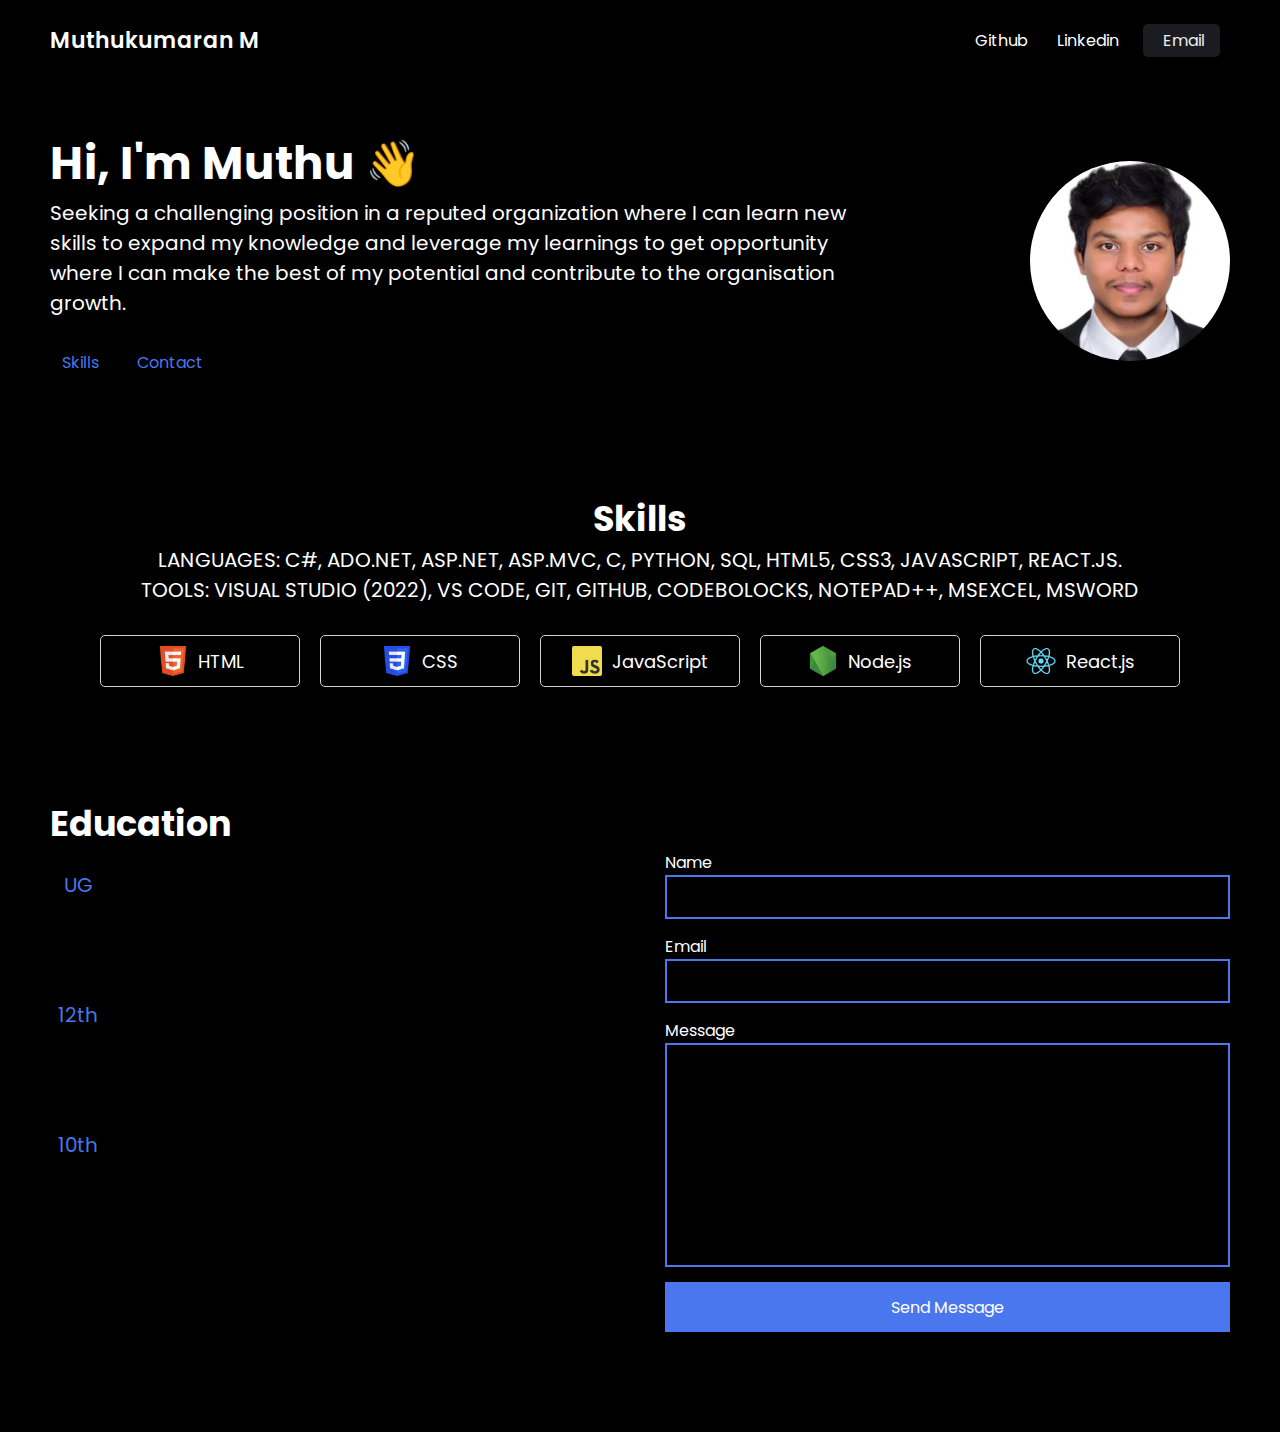
<file: My-portfolio/index.html>
<!DOCTYPE html>
<html lang="en">
<head>
  <meta charset="UTF-8">
  <meta http-equiv="X-UA-Compatible" content="IE=edge">
  <meta name="viewport" content="width=device-width, initial-scale=1.0">

  <link rel="preconnect" href="https://fonts.googleapis.com">
  <link rel="preconnect" href="https://fonts.gstatic.com" crossorigin>
  <link href="https://fonts.googleapis.com/css2?family=Poppins:wght@400;600&display=swap" rel="stylesheet">

  <link rel="stylesheet" href="https://cdnjs.cloudflare.com/ajax/libs/font-awesome/6.4.0/css/all.min.css" integrity="sha512-iecdLmaskl7CVkqkXNQ/ZH/XLlvWZOJyj7Yy7tcenmpD1ypASozpmT/E0iPtmFIB46ZmdtAc9eNBvH0H/ZpiBw==" crossorigin="anonymous" referrerpolicy="no-referrer" />

  <link rel="stylesheet" href="style.css">

  <title>Portfolio</title>
</head>
<body>
  <!-- NAVBAR -->
  <nav>
    <div class="left">
      <a href="/">Muthukumaran M</a>
    </div>
	
    <div class="right">
      <a href="http://github.com" target="_blank" rel="noopener noreferrer">
        <i class="fa-brands fa-github"></i>
        <span>Github</span>
      </a>
      
      <a href="http://linkedin.com" target="_blank" rel="noopener noreferrer">
        <i class="fa-brands fa-linkedin"></i>
        <span>Linkedin</span>
      </a>
      
      <a href="mailto:john@example.com">
        <i class="fa-solid fa-envelope"></i>
        <span>Email</span>
      </a>
    </div>
  </nav>

  <main>
    <!-- SECTION 1: Hero -->
    <section class="hero-section">
      <div class="text">
        <h2>Hi, I'm Muthu 👋</h2>
        <p>Seeking a challenging position in a reputed organization where I can learn new skills to expand my knowledge and leverage my learnings to get opportunity where I can make the best of my potential and contribute to the organisation growth.</p>
        <div class="links">
          <a href="#skills">
            <i class="fa-solid fa-code"></i>
            <span>Skills</span>
          </a>
          
       
          <a href="#contact">
            <i class="fa-solid fa-envelope"></i>
            <span>Contact</span>
          </a>
        </div>
      </div>

      <div class="headshot">
        <img src="images/profile.jpeg" alt="john doe headshot">
      </div>
    </section>

    <!-- SECTION 2: Skills -->
    <section id="skills" class="skills-section">
      <h2>Skills</h2>
      <div class="text">
       <p>LANGUAGES: C#, ADO.NET, ASP.NET, ASP.MVC, C, PYTHON, SQL, HTML5, CSS3, JAVASCRIPT, REACT.JS.</p>
	   <p>TOOLS: VISUAL STUDIO (2022), VS CODE, GIT, GITHUB, CODEBOLOCKS, NOTEPAD++, MSEXCEL, MSWORD</p>
		</div>
      <div class="cells">
        <div class="cell">
          <img src="images/html-logo.webp" alt="html logo">
          <span>HTML</span>
        </div>
        
        <div class="cell">
          <img src="images/css-logo.webp" alt="css logo">
          <span>CSS</span>
        </div>
        
        <div class="cell">
          <img src="images/javascript-logo.webp" alt="javascript logo">
          <span>JavaScript</span>
        </div>
        
        <div class="cell">
          <img src="images/node-logo.webp" alt="node logo">
          <span>Node.js</span>
        </div>
        
        <div class="cell">
          <img src="images/react-logo.webp" alt="react logo">
          <span>React.js</span>
        </div>
      </div>
    </section>

    <!-- SECTION 4: Contact -->
    <section id="contact" class="contact-section">
      <h2>Education</h2>

      <div class="group">
        <div class="text">
			<div id="edu1"><p></p>
			</div>
			<div id="edu2"><p></P>
			</div>
			<div id="edu3"><p></P>
			</div>
	    </div>

        <form>
          <label for="name">Name</label>
          <input type="text" id="name">

          <label for="email">Email</label>
          <input type="email" id="email">

          <label for="message">Message</label>
          <textarea id="message" cols="30" rows="10"></textarea>

          <button type="submit">Send Message</button>
        </form>
      </div>
    </section>
  </main>
</body>
</html>
</file>
<file: My-portfolio/style.css>
:root {
  --text-color: #1a1c20;
  --link-color: #4a76ee;
  --background-color: #eeeff1;
}

* {
  margin: 0;
  padding: 0;
  box-sizing: border-box;
}

html {
  scroll-behavior: smooth;
}

body {
  font-family: 'Poppins', sans-serif;
  color: white;
  background-color: black;
  max-width: 1400px;
  margin: 0 auto;
}

a {
  color: var(--link-color);
  text-decoration: none;
}

/* NAVBAR */
nav {
  display: flex;
  justify-content: space-between;
  align-items: center;

  padding: 0 50px;
  height: 80px;
}

nav .left a {
  color: white;
  font-size: 22px;
  font-weight: 600;
}

nav .right a {
  color: white;
  margin: 0 10px;
}

nav .right a:last-child {
  color: var(--background-color);
  background-color: var(--text-color);
  padding: 5px 15px;
  border-radius: 5px;
}

nav .right a span {
  margin-left: 5px;
}

/* SECTION 1: Hero */
.hero-section {
  display: flex;
  justify-content: space-between;
  align-items: center;
  padding: 0 50px;
  margin: 50px 0;
  margin-bottom: 100px;
  gap: 40px;
}

.hero-section .text {
  flex: 5;
}

.hero-section .text h2 {
  font-size: 45px;
}

.hero-section .text .links {
  margin-top: 25px;
}

.hero-section .text .links a {
  display: inline-block;
  padding: 5px 10px;
  border: 2px solid black;
  border-radius: 5px;
  margin-right: 10px;
  margin-bottom: 10px;
  transition: .1s;
}

.hero-section .text .links a:hover {
  color: var(--text-color);
  border: 2px solid var(--text-color);
}

.hero-section .headshot {
  flex: 2;
  display: flex;
  justify-content: right;
}

.hero-section .headshot img {
  width: 200px;
  height:200px;
  border-radius:270px;
}

/* SECTION 2: Skills */
.skills-section {
  padding: 0 50px;
  margin-bottom: 100px;
}

.skills-section h2 {
  text-align: center;
  font-size: 35px;
}

.skills-section .text {
  text-align: center;
  margin-bottom: 20px;
}

.skills-section .cells {
  display: flex;
  justify-content: center;
  flex-wrap: wrap;
}

.skills-section .cells .cell {
  display: flex;
  justify-content: center;
  align-items: center;
  gap: 10px;

  width: 200px;
  padding: 10px 20px;
  margin: 10px;
  border: 1.5px solid #d3d3d3;
  border-radius: 5px;
}

.skills-section .cells .cell img {
  width: 30px;
  height: 30px;
  object-fit: contain;
  border-radius: 2px;
}

.skills-section .cells .cell span {
  font-size: 18px;
}



/* SECTION 4: Contact */
.contact-section {
  padding: 0 50px;
  margin-bottom: 100px;
}

.contact-section h2 {
  font-size: 35px;
}

.contact-section .group {
  display: flex;
  gap: 50px;
}

.contact-section .group .text {
  flex: 3;
  margin-top: 20px;
}

.contact-section .group form {
  flex: 3;
  display: flex;
  flex-direction: column;
}

.contact-section .group form input,
.contact-section .group form textarea {
  font-family: 'Poppins', sans-serif;
  border: 2px solid var(--link-color);
  background-color: transparent;
  padding: 10px;
  margin-bottom: 15px;
  outline: none;
  resize: none;
}

.contact-section .group form button {
  font-size: 16px;
  font-family: 'Poppins', sans-serif;
  color: #fff;
  background-color: var(--link-color);
  border: none;
  height: 50px;
  cursor: pointer;
  transition: .1s;
}

.contact-section .group form button:hover {
  filter: brightness(.9);
}
.text #edu1{
	margin-bottom:100px;
	background-color:black;
	color:#4a76ee;
	
	border-radius:3px;
	width:10%;
	text-align:center;
	transition:background-color 2s , color 2s ,width 2s;
}
.text p{
	font-Size:20px;
}
.text #edu1:hover{
	   background-color:#4a76ee;
	   color:black;
       width:80%;
	   text-align:center;
}
.text #edu1 p::after{
	content:"UG";
	
}
.text #edu1 p:hover::after{
	content:"YEAR:(2020-2024)| COLLEGE : MENNAKSHI SUNDARARAJAN ENGINEERING COLLEGE|DEGREE : Bachelor of Engineering | BRANCH: Electronics and Communication Engineering | CGPA: 8.4";
	
}
.text #edu2{
	margin-bottom:100px;
	background-color:black;
	color:#4a76ee;

	border-radius:3px;
	width:10%;
	text-align:center;
	transition:background-color 1s , color 1s , width 1s;
}
.text #edu2:hover{
	   background-color:#4a76ee;
	   color:black;
       width:50%;
	   text-align:center;
}
.text #edu2 p::after{
	content:"12th";
	transition:conte
}
.text #edu2 p:hover::after{
	content:"YEAR:(2019-2020)|SCHOOL : SATHYA MATRICULATION HIGHER SECONDARY SCHOOL|PERCENTAGE: 77.4%";
}
.text #edu3{
	margin-bottom:100px;
	background-color:black;
	color:#4a76ee;
	
	border-radius:3px;
	width:10%;
	text-align:center;
	transition:background-color 1s , color 1s ,width 1s;
}
.text #edu3:hover{
	   background-color:#4a76ee;
	   color:black;
       width:50%;
	   text-align:center;
}
.text #edu3 p::after{
	content:"10th";
	transition:content 10s;
}
.text #edu3 p:hover::after{
	
	content:"YEAR:(2017-2018)|SCHOOL : SATHYA MATRICULATION HIGHER SECONDARY SCHOOL|PERCENTAGE: 90.2%";
}
textarea{
	color:white;
}
[type="email"]{
	color:white;
}
[type="text"]
{
color:white;
}

@media (max-width: 850px) {
  /* SECTION 1: Hero */
  .hero-section .text h2 {
    font-size: 35px;
  }
}

@media (max-width: 740px) {
  /* SECTION 1: Hero */
  .hero-section {
    flex-direction: column-reverse;
  }

  .hero-section .headshot img {
    width: 300px;
  }


  /* SECTION 4: Contact */
  .contact-section .group {
    flex-direction: column;
  }
}

@media (max-width: 600px) {
  /* NAVBAR */
  nav {
    padding: 0 20px;
  }

  nav .right a {
    font-size: 22px;
  }

  nav .right a:last-child {
    color: var(--text-color);
    background-color: transparent;
    padding: 0;
  }

  nav .right a span {
    display: none;
  }

  /* SECTION 1: Hero */
  .hero-section {
    padding: 0 20px;
  }

  .hero-section .text h2 {
    font-size: 30px;
  }

  /* SECTION 2: Skills */
  .skills-section {
    padding: 0 20px;
  }

  .skills-section .cells .cell span {
    font-size: 16px;
  }


  /* SECTION 4: Contact */
  .contact-section {
    padding: 0 20px;
  }
}
</file>
